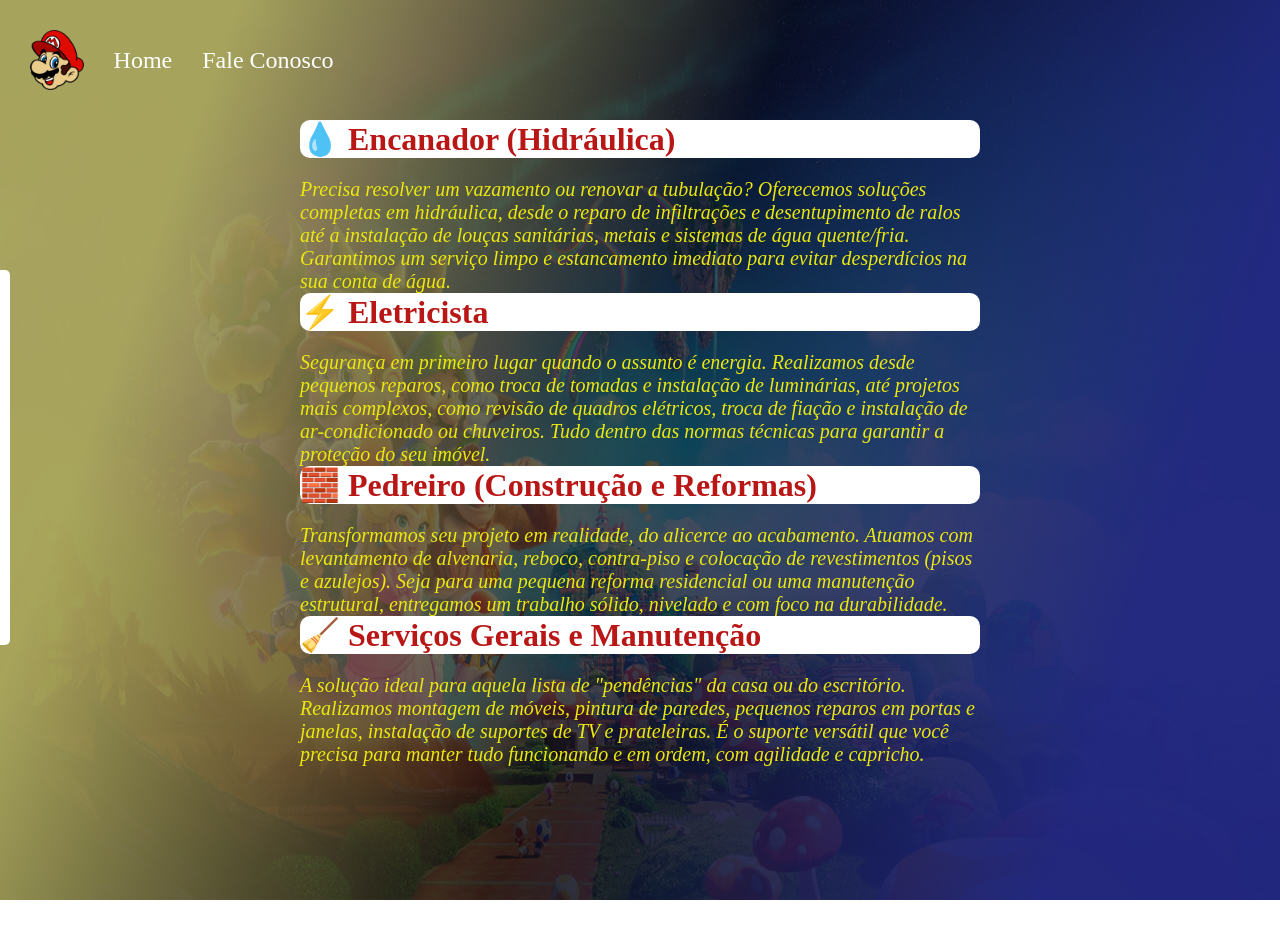
<file: Serviços.html>
<!DOCTYPE html>
<html lang="pt-br">

<head>
    <meta charset="UTF-8">
    <meta name="viewport" content="width=, initial-scale=1.0">
    <link rel="stylesheet" href="style.css">
    <title>Luigi & Mario</title>

</head>

<div onclick="sumir()" class="mascara-formulario"></div>

<div>
    <div class="header">
        <img src="./img/logo-header.png" alt="logo-header">
        <a href="./index.html">Home</a>
        <a onclick="orcamento()">Fale Conosco</a>

    </div>

    <div class="caixa-imagem">

        <img src="./img/backgroud.jpeg">

        <div class="mascara"></div>
    </div>



  <form class="Formulario-fale-conosco" action="https://formcarry.com/s/nsjetjBm0Wo" method="POST"
        enctype="multipart/form-data">

        <input placeholder="Seu Nome" type="text" name="nome">
        <input placeholder="Seu Telefone" type="tel" name="telefone">
        <textarea placeholder="Digite seu problema aqui..." name="duvida"></textarea>
        <button type="submit">Pedir meu orçamento</button>

    </form>





<div class="caixa-text">
    <h1>💧 Encanador (Hidráulica)</h1>
    <p>Precisa resolver um vazamento ou renovar a tubulação? Oferecemos soluções completas em hidráulica, desde o reparo
        de infiltrações e desentupimento de ralos até a instalação de louças sanitárias, metais e sistemas de água
        quente/fria. Garantimos um serviço limpo e estancamento imediato para evitar desperdícios na sua conta de água.
    </p>

    <h1>⚡ Eletricista</h1>
    <p>Segurança em primeiro lugar quando o assunto é energia. Realizamos desde pequenos reparos, como troca de tomadas
        e instalação de luminárias, até projetos mais complexos, como revisão de quadros elétricos, troca de fiação e
        instalação de ar-condicionado ou chuveiros. Tudo dentro das normas técnicas para garantir a proteção do seu
        imóvel.</p>


    <h1>🧱 Pedreiro (Construção e Reformas)</h1>
    <p>Transformamos seu projeto em realidade, do alicerce ao acabamento. Atuamos com levantamento de alvenaria, reboco,
        contra-piso e colocação de revestimentos (pisos e azulejos). Seja para uma pequena reforma residencial ou uma
        manutenção estrutural, entregamos um trabalho sólido, nivelado e com foco na durabilidade.</p>

    <h1>🧹 Serviços Gerais e Manutenção</h1>
    <p>A solução ideal para aquela lista de "pendências" da casa ou do escritório. Realizamos montagem de móveis,
        pintura de paredes, pequenos reparos em portas e janelas, instalação de suportes de TV e prateleiras. É o
        suporte versátil que você precisa para manter tudo funcionando e em ordem, com agilidade e capricho.</p>

    </div>













    <body>
        <script src="scripts.js"></script>
    </body>

</html>
</file>
<file: style.css>
* {
    margin: 0;
    padding: 0;
    box-sizing: border-box;

}
    .logo-mario {
        width: 200px;

    }

    button {
        color: white;
        background-color: rgb(170, 3, 3);
        border-radius: 3px;
        border: none;
        width: 200px;
        height: 50px;
        cursor: pointer;
        text-transform: uppercase;
        font-weight: bold;
        margin: 30px;

    }

    button:hover {
        color: rgb(235, 231, 17);
        font-size: 15px;
        transition: 1s linear;
    }

    .imagem-mario-luigi {
        height: 500px;
    }

    body {

        height: 100vh;
    }

    .caixa-principal {
        width: 40%;
    }

    .caixa-video {
        position: fixed;
        top: 0;
        z-index: -1;

    }


    .caixa-imagem {
        position: fixed;
        top: 0;
        z-index: -1;
    }

    .caixa-imagem img {
        position: fixed;
        height: 100vh;
        width: 100vw;
        top: 0;
    }


    video {
        min-height: 100%;
        min-width: 100%;
        position: fixed;
        top: 0;
    }





    .caixa-mae {
        display: flex;
        align-items: center;
        justify-content: space-around;
        padding: 100px;
        height: 100vh;
    }

    .mascara {
        height: 100%;
        width: 100%;
        background: linear-gradient(109deg, rgba(167, 165, 92, 0.99) 15%, rgba(10, 12, 16, 0.7) 50%, rgba(33, 39, 126, 0.99) 85%);
        position: fixed;
        top: 0;
    }

    p {
        color: white;
        font-size: 20px;
        margin-top: 20px;
    }

    .link-wpp img {

        height: 60px;
        position: fixed;
        right: 20px;
        bottom: 20px;
    }

    .link-wpp img:hover {

        transform: scale(1.2);
    }

    .header {
        display: flex;
        align-items: center;
        gap: 30px;
        margin: 30px;
        
    }


    .header a {
        color: white;
        font-size: 24px;
        cursor: pointer;
        text-decoration: none;
    }


    .header img {

        height: 60px;

    }



    .header a:hover {
        color: rgb(170, 3, 3);
        font-size: 26px;
        transition: 0, 5s ease-in-out;
    }





    .Formulario-fale-conosco {

        background-color: white;
        display: flex;
        flex-direction: column;
        position: fixed;
        Top: 30%;
        left: -300px;
        padding: 20px;
        border-radius: 5px;
        gap: 15px;
        transition: left 1s ease-in-out;

    }

    input {

        height: 40px;
        border-radius: 5px;
        border: 1px solid grey;
        padding-left: 5px;
        outline-color: rgb(11, 172, 11);
    }

    textarea {
        height: 100px;
        width: 270px;
        border-radius: 5px;
        border: 1px solid grey;
        padding-left: 5px;
        outline-color: rgb(11, 172, 11);

    }

    .mascara-formulario {
        visibility: hidden;
        position: fixed;
        top: 0;
        height: 100vh;
        width: 100vw;
        background: linear-gradient(109deg, rgba(10, 12, 16, 0.99) 15%, rgba(10, 12, 16, 0.7) 50%, rgba(10, 12, 16, 0.99) 85%);
        transition: visibility 1s ease-in-out;

    }

    .caixa-text h1 {

        color: rgb(185, 22, 22);
        font-weight: bold;
        background-color: rgb(255, 255, 255);
        border-radius: 10px;
        border-color: black;


    }

    .caixa-text p {
        color: rgb(235, 231, 17);
        font-style: oblique;

    }

    .caixa-text {
        margin-left: 300px;
        margin-right: 300px;


    }

@media(max-width: 1100px){

p{
    display: none;
}
.caixa-mae{
    flex-direction: column;
    padding: 10px;
}
.caixa-principal{
display: flex;
align-items: center;
 flex-direction: column;
}

.imagem-mario-luigi{
    width: 80vw;
    height: auto;
}

.header img{
display: none;

}
.header{
    margin: 10px;
    align-items: center;
    justify-content: center;
}
.header a{
    font-size: 20px;
}
.video{
width: 80vw;
height: auto;

}
}
</file>
